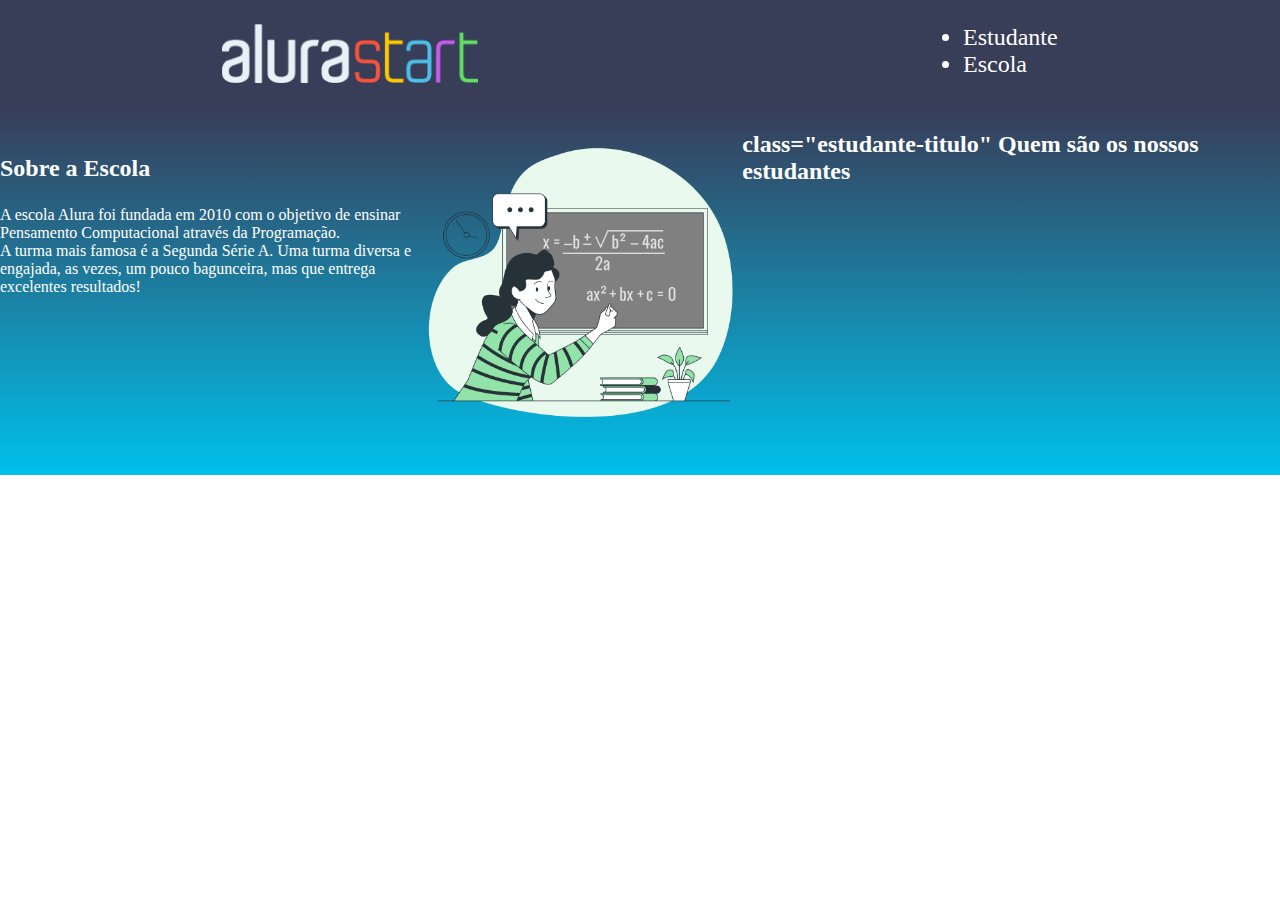
<file: index.html>
<!DOCTYPE html>
<html lang="en">
<head>
    <meta charset="UTF-8">
    <meta http-equiv="X-UA-Compatible" content="IE=edge">
    <meta name="viewport" content="width=device-width, initial-scale=1.0">
    <title>Document</title>
<link rel="stylesheet" href="Style.css">
<link rel="preconnect" href="https://fonts.googleapis.com">
<link rel="preconnect" href="https://fonts.gstatic.com" crossorigin>
<link href="https://fonts.googleapis.com/css2?family=Poppins:wght@200;400;700&display=swap" rel="stylesheet">

</head>
<body>
    <header class="cabecalho">
        <img class="cabecalho-imagem" src="Img/alurastart logo 1.png" alt="">
    <ul class=”cabecalho-lista-item”>
        <li class=”cabecalho-lista-item”>Estudante</li>
        <li class=”cabecalho-lista-item”>Escola</li>
        </ul></header>
<section class="escola" >
    <div class="escola-conteudo" >
            <h2 class="escola-titulo" >Sobre a Escola</h2>
            <p class=”escola-texto-um”> A escola Alura foi fundada em 2010 com o objetivo de ensinar Pensamento Computacional através da Programação.</p>
            <p class=”escola-texto-dois”> A turma mais famosa é a Segunda Série A. Uma turma diversa e engajada, as vezes, um pouco bagunceira, mas
que entrega excelentes resultados!</p> </div>
<img class="escola-imagem" src="Img/Formula-bro.png" alt=""> <section>
<section class="estudante"> 
    <h2> class="estudante-titulo" Quem são os nossos estudantes </h2>
</section>
</body>
</html>
</file>
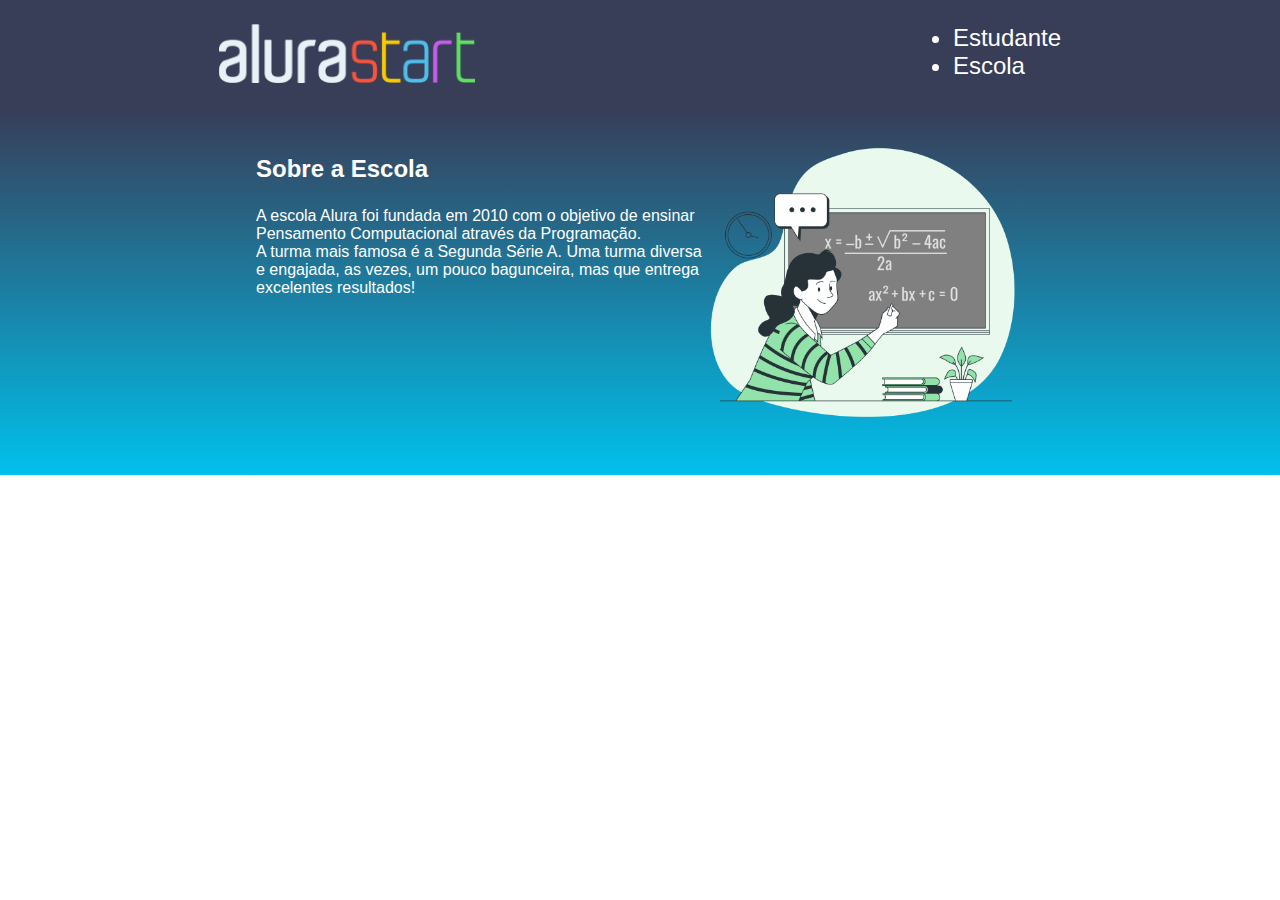
<file: site-escola 2/index.html>
<!DOCTYPE html>
<html lang="en">
<head>
    <meta charset="UTF-8">
    <meta http-equiv="X-UA-Compatible" content="IE=edge">
    <meta name="viewport" content="width=device-width, initial-scale=1.0">
    <title>Document</title>
<link rel="stylesheet" href="Style.css">

</head>
<body>
    <header class="cabecalho">
        <img class="cabecalho-imagem" src="Img/alurastart logo 1.png" alt="">
    <ul class=”cabecalho-lista-item”>
        <li class=”cabecalho-lista-item”>Estudante</li>
        <li class=”cabecalho-lista-item”>Escola</li>
        </ul></header>
<section class="escola" >
    <div class="escola-conteudo" >
            <h2 class="escola-titulo" >Sobre a Escola</h2>
            <p class=”escola-texto-um”> A escola Alura foi fundada em 2010 com o objetivo de ensinar Pensamento Computacional através da Programação.</p>
            <p class=”escola-texto-dois”> A turma mais famosa é a Segunda Série A. Uma turma diversa e engajada, as vezes, um pouco bagunceira, mas
que entrega excelentes resultados!</p> </div>
<img class="escola-imagem" src="Img/Formula-bro.png" alt=""> <section>

</body>
</html>
</file>
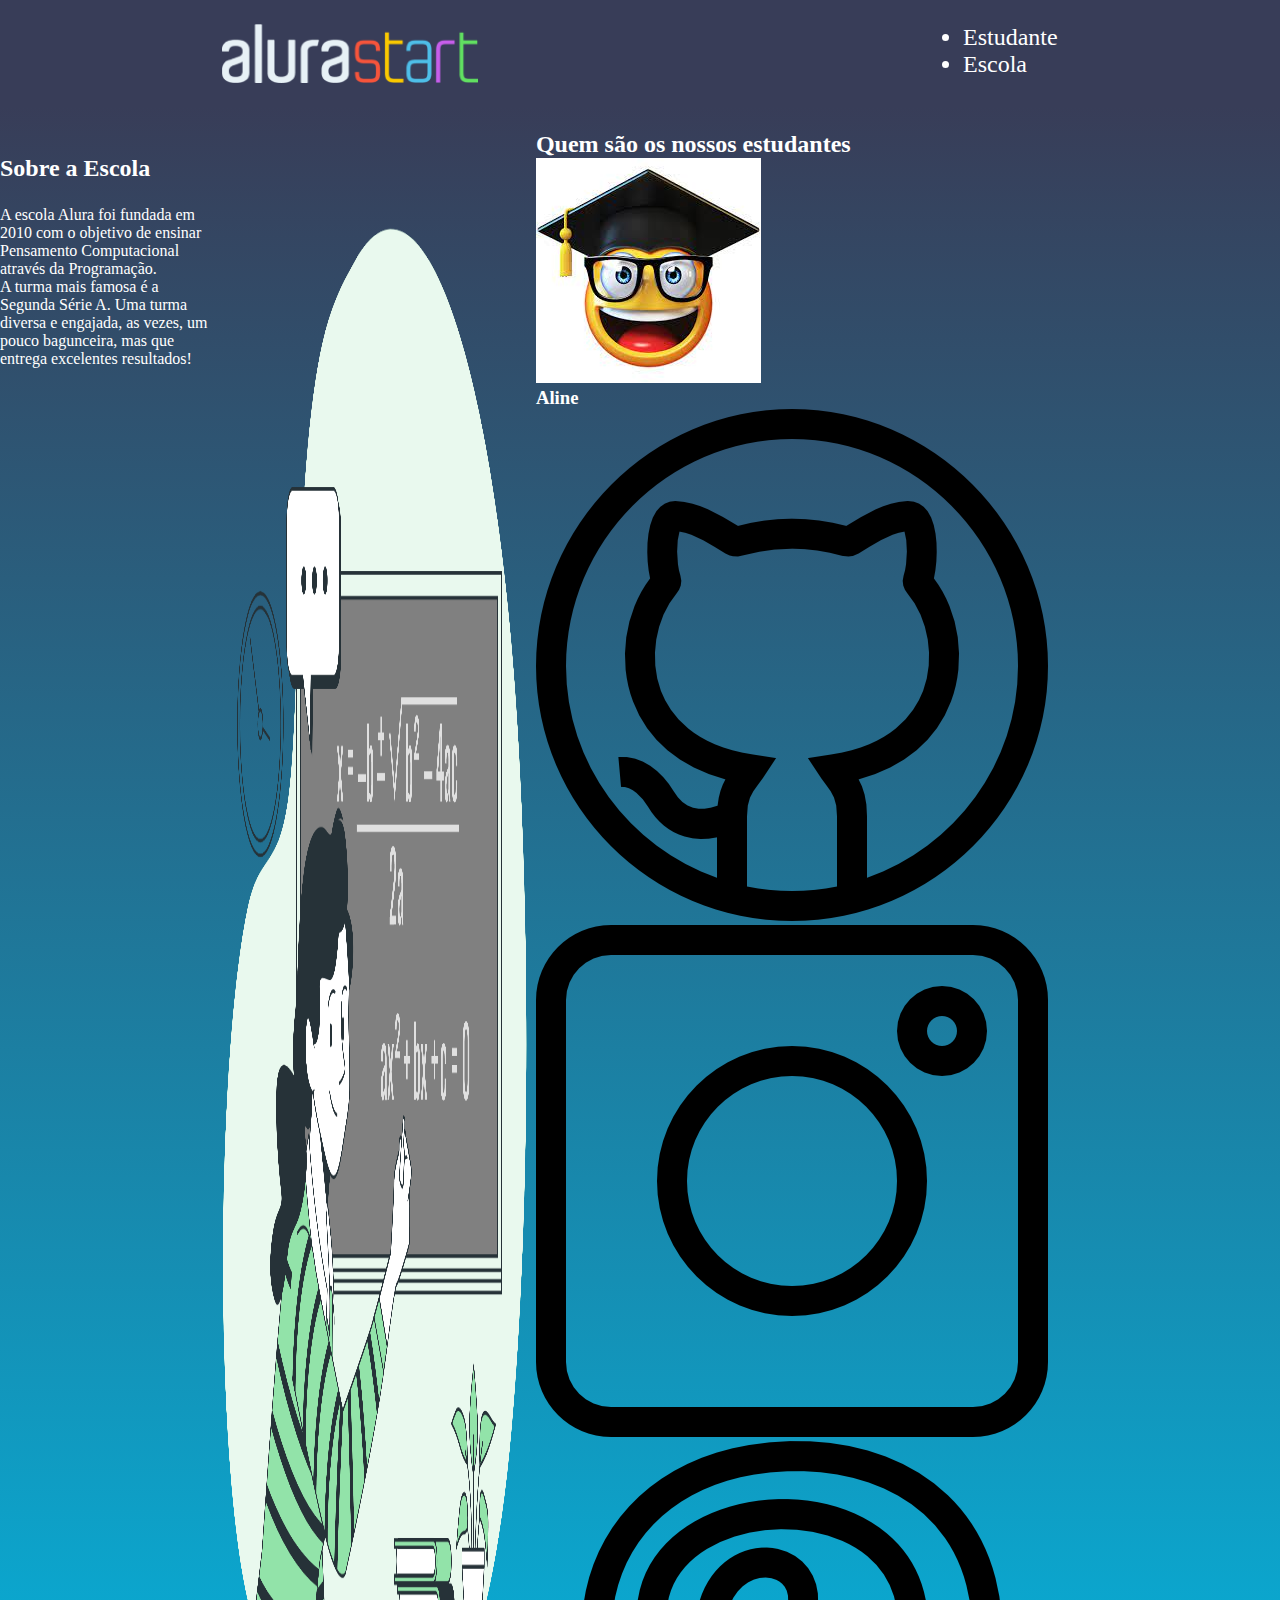
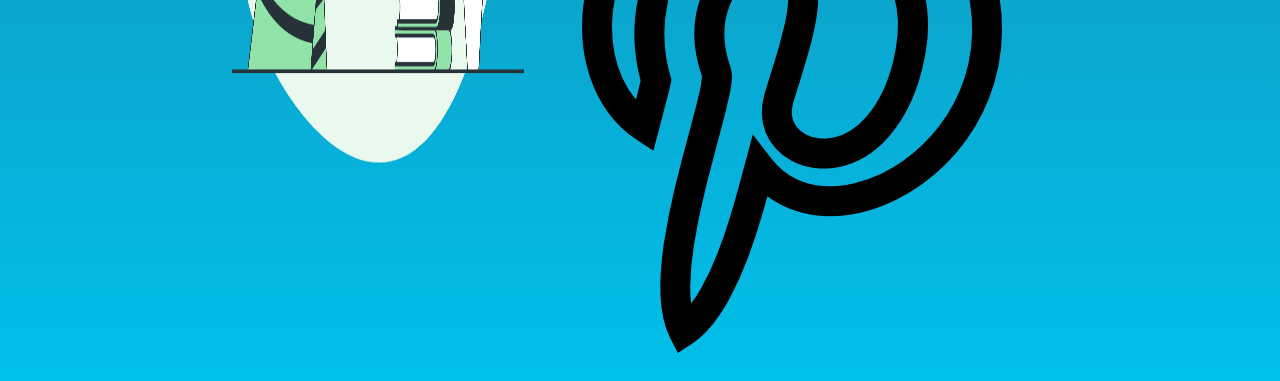
<file: site-escola-2-main/index.html>
<!DOCTYPE html>
<html lang="en">
<head>
    <meta charset="UTF-8">
    <meta http-equiv="X-UA-Compatible" content="IE=edge">
    <meta name="viewport" content="width=device-width, initial-scale=1.0">
    <title>Document</title>
<link rel="stylesheet" href="Style.css">
<link rel="preconnect" href="https://fonts.googleapis.com">
<link rel="preconnect" href="https://fonts.gstatic.com" crossorigin>
<link href="https://fonts.googleapis.com/css2?family=Poppins:wght@200;400;700&display=swap" rel="stylesheet">

</head>
<body>
    <header class="cabecalho">
        <img class="cabecalho-imagem" src="Img/alurastart logo 1.png" alt="">
    <ul class=”cabecalho-lista-item”>
        <li class=”cabecalho-lista-item”>Estudante</li>
        <li class=”cabecalho-lista-item”>Escola</li>
        </ul></header>
<section class="escola" >
    <div class="escola-conteudo" >
            <h2 class="escola-titulo" >Sobre a Escola</h2>
            <p class=”escola-texto-um”> A escola Alura foi fundada em 2010 com o objetivo de ensinar Pensamento Computacional através da Programação.</p>
            <p class=”escola-texto-dois”> A turma mais famosa é a Segunda Série A. Uma turma diversa e engajada, as vezes, um pouco bagunceira, mas
que entrega excelentes resultados!</p> </div>
<img class="escola-imagem" src="Img/Formula-bro.png" alt=""> <section>
<section class="estudante"> 
    <h2 class="estudante-titulo" > Quem são os nossos estudantes </h2>
 <img class="estudante-imagem" src="Img/estudante.jpeg" alt="tenho fé">
 <h3> <class="estudante-nome"> Aline</h3>
 <img class="github.png" src="Img/github.png" alt="github">
 <img class="instagram.png" src="Img/instagram.png" alt="instagram">
 <img class="pinterest.png" src="Img/pinterest.png" alt="pinterest">
</section>
</body>
</html>
</file>
<file: Style.css>
.cabecalho {
    background-color: #383D58;
    color: white;
    display: flex;
    justify-content: space-around;
    padding: 24px 0; font-size: 24px;
    }
    .cabecalho-imagem{ width: 20%;
    }
    .cabecalho-lista-item{display: inline;margin: 0 16px;
    }* {
        margin: 0;
        padding:}
  .escola-imagem {width:25%;} 
  .escola {
    background-image: linear-gradient(#383D58,#00c0eb);
    color: white;
    display:flex; 
    justify-content: center;
    padding: 24px 0;} 
    .escola-titulo {
        padding: 24px 0;
        }
    .escola-conteudo{width: 35%;
        }
</file>
<file: site-escola 2/Style.css>
.cabecalho {
    background-color: #383D58;
    color: white;
    display: flex;
    justify-content: space-around;
    padding: 24px 0; font-size: 24px;    
}
    body{font-family: 'Poppins', sans-serif;}
    .cabecalho-imagem{ width: 20%;
    }
    .cabecalho-lista-item{display: inline;margin: 0 16px;
    }* {
        margin: 0;
        padding:}
  .escola-imagem {width:25%;} 
  .escola {
    background-image: linear-gradient(#383D58,#00c0eb);
    color: white;
    display:flex; 
    justify-content: center;
    padding: 24px 0;} 
    .escola-titulo {
        padding: 24px 0;
        }
    .escola-conteudo{width: 35%;
        }
</file>
<file: site-escola-2-main/Style.css>
.cabecalho {
    background-color: #383D58;
    color: white;
    display: flex;
    justify-content: space-around;
    padding: 24px 0; font-size: 24px;
    }
    .cabecalho-imagem{ width: 20%;
    }
    .cabecalho-lista-item{display: inline;margin: 0 16px;
    }* {
        margin: 0;
        padding:}
  .escola-imagem {width:25%;} 
  .escola {
    background-image: linear-gradient(#383D58,#00c0eb);
    color: white;
    display:flex; 
    justify-content: center;
    padding: 24px 0;} 
    .escola-titulo {
        padding: 24px 0;
        }
    .escola-conteudo{width: 35%;
        }
</file>
